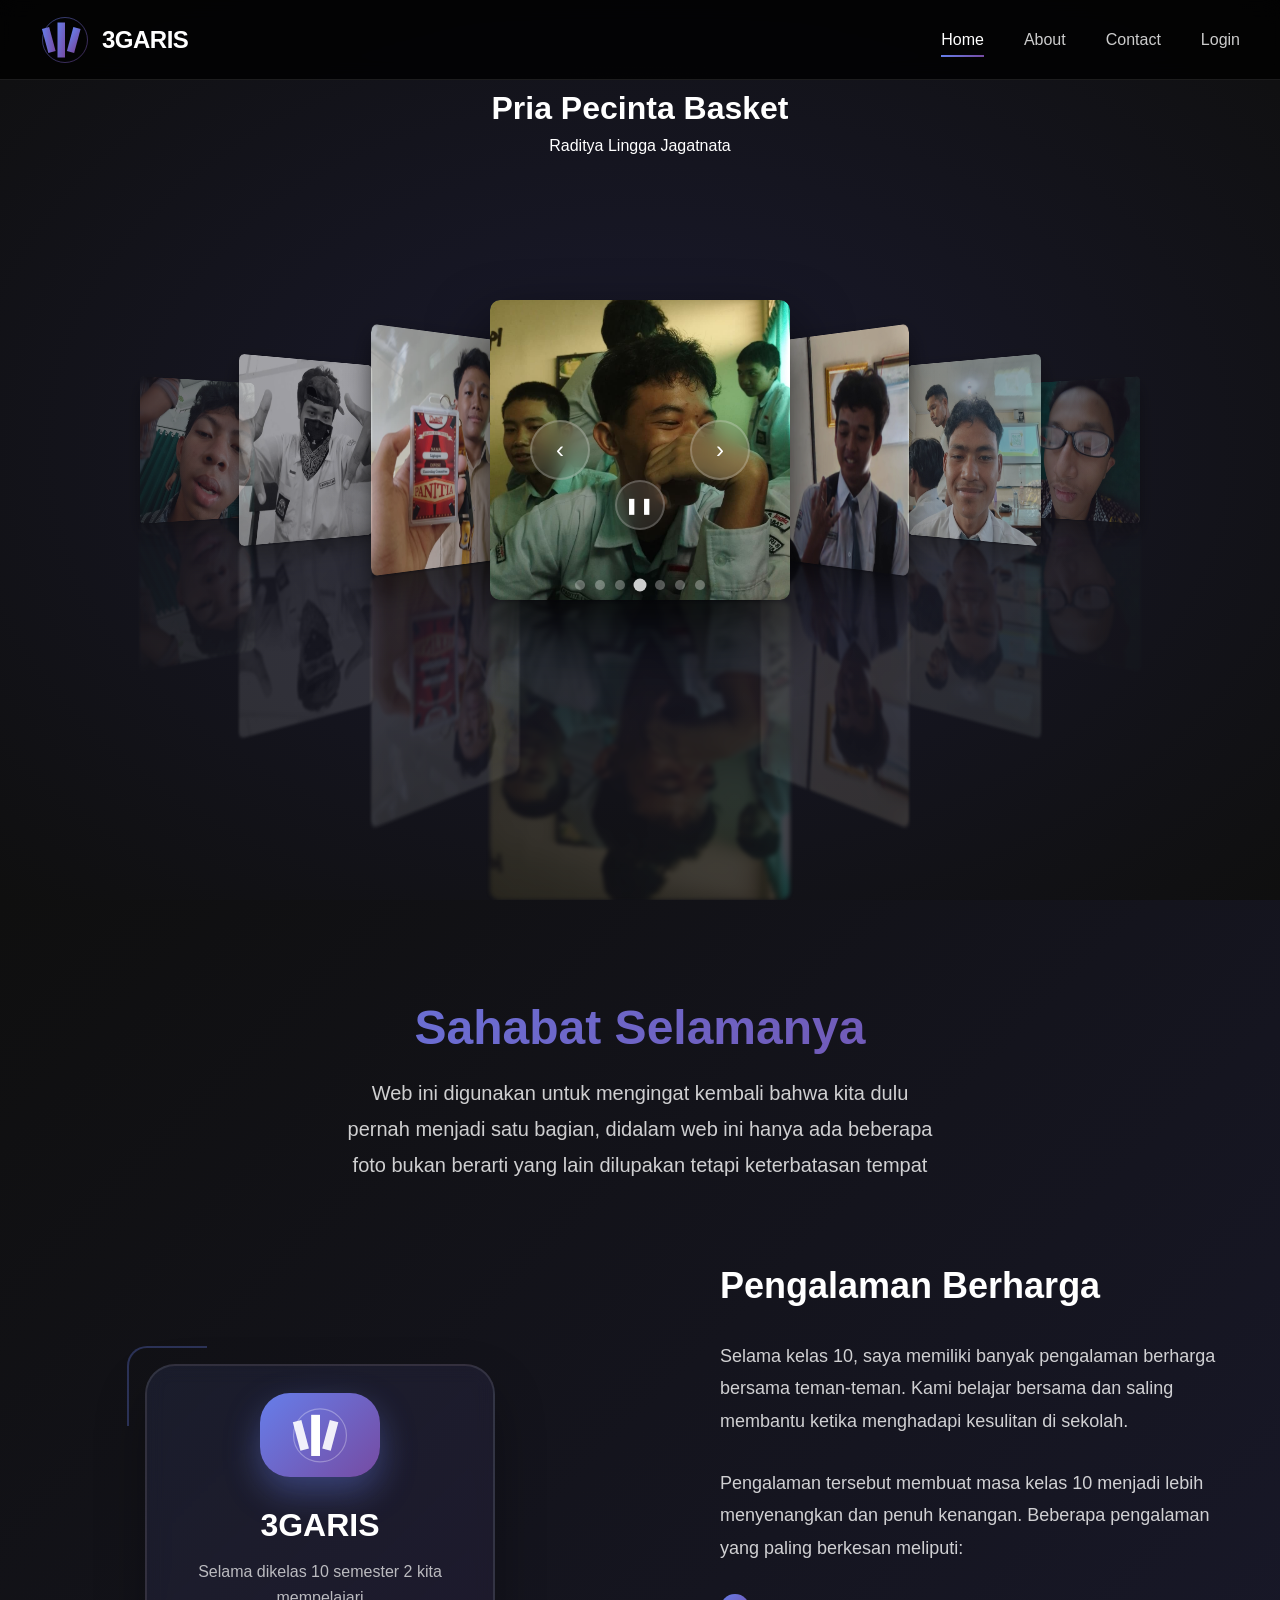
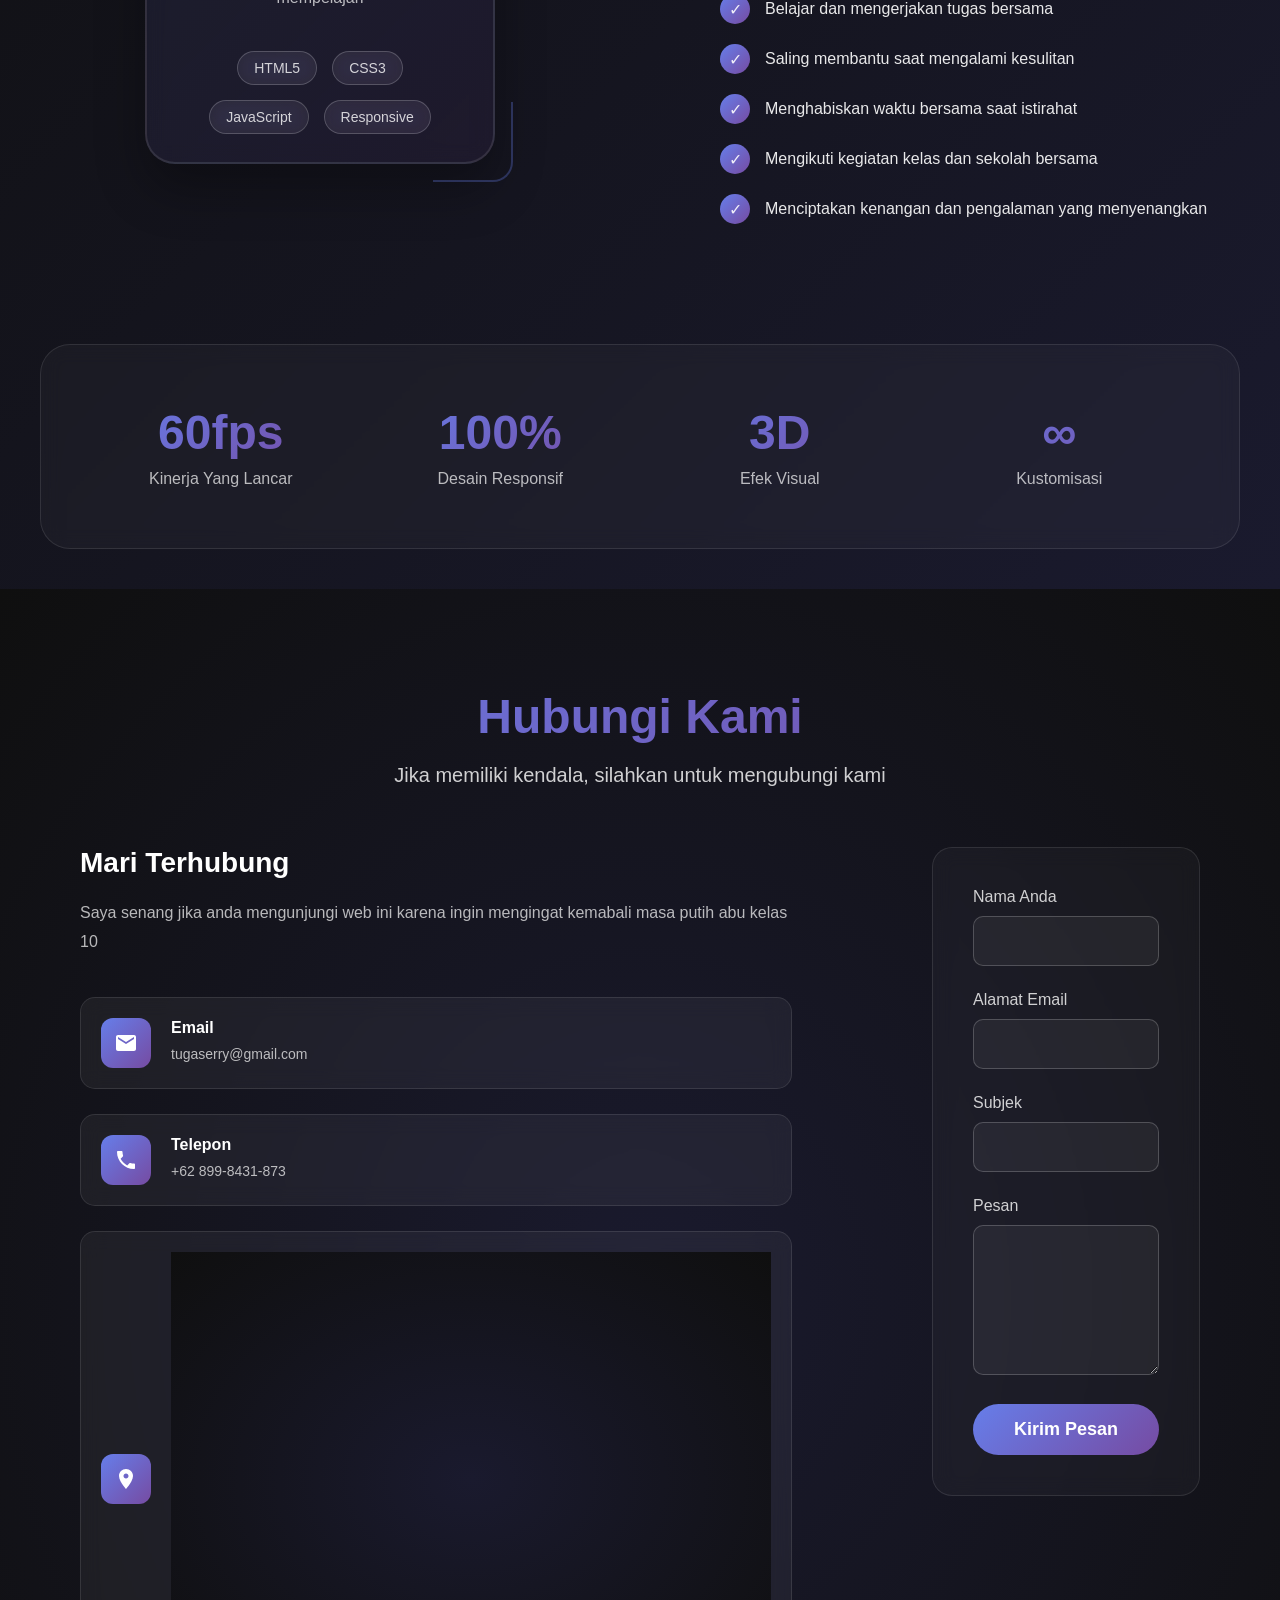
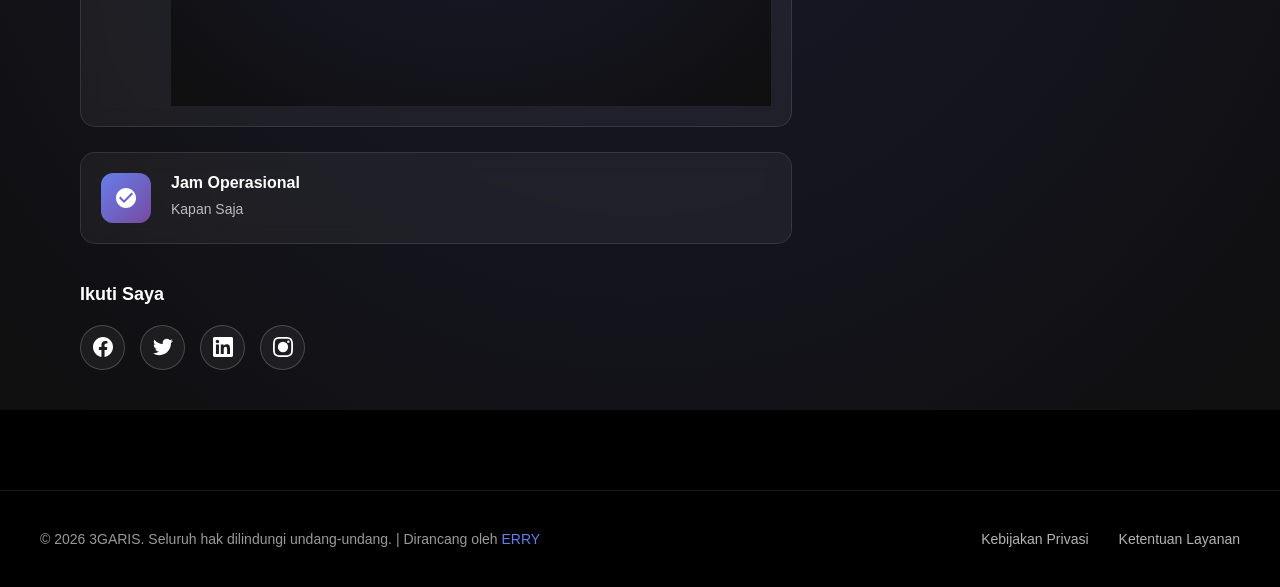
<file: index.html>
<!DOCTYPE html>
<html lang="en">
<head>
    <meta charset="UTF-8">
    <meta name="viewport" content="width=device-width, initial-scale=1.0">
    <title>WEBERRY</title>
    <link href="templatemo-3d-coverflow.css" rel="stylesheet">
<!--
TemplateMo 595 3d coverflow

https://templatemo.com/tm-595-3d-coverflow

-->
     <div class="cover image-loading">
                            
                        </div>
</head>
<body>
    <!-- Header -->
    <header class="header" id="header">
        <a href="#home" class="logo-container">
            <div class="logo">
                <svg viewBox="0 0 100 100" xmlns="http://www.w3.org/2000/svg">
                    <defs>
                        <linearGradient id="grad1" x1="0%" y1="0%" x2="100%" y2="100%">
                            <stop offset="0%" style="stop-color:#667eea;stop-opacity:1" />
                            <stop offset="100%" style="stop-color:#764ba2;stop-opacity:1" />
                        </linearGradient>
                    </defs>
                    <rect x="10" y="25" width="15" height="50" fill="url(#grad1)" transform="rotate(-15 17.5 50)" />
                    <rect x="35" y="15" width="15" height="70" fill="url(#grad1)" />
                    <rect x="60" y="25" width="15" height="50" fill="url(#grad1)" transform="rotate(15 67.5 50)" />
                    <circle cx="50" cy="50" r="45" fill="none" stroke="url(#grad1)" stroke-width="2" opacity="0.5" />
                </svg>
            </div>
            <div class="logo-text">3GARIS</div>
        </a>
        
        <nav class="main-menu" id="mainMenu">
            <a href="#home" class="menu-item active">Home</a>
            <a href="#about" class="menu-item">About</a>
            <a href="#contact" class="menu-item">Contact</a>
            <a href="login/index.html" class="menu-item">Login</a>
        </nav>
        
        <div class="menu-toggle" id="menuToggle">
            <span></span>
            <span></span>
            <span></span>
        </div>
    </header>

    <!-- Home Section -->
    <section id="home" class="section">
        <div class="Kebun Binatang Muja Muju">
            <div class="info">
                <h2 id="current-title">Mountain Landscape</h2>
                <p id="current-description">Majestic peaks covered in snow during golden hour</p>
            </div>

            <div class="coverflow-container" tabindex="0">
                <div class="coverflow" id="coverflow">
                    <div class="coverflow-item" data-index="0">
                        <div class="cover image-loading">
                            <img src="images/tgr.jpg" alt="Tegar Anak Baik" loading="lazy">
                        </div>
                        <div class="reflection"></div>
                    </div>
                    <div class="coverflow-item" data-index="1">
                        <div class="cover image-loading">
                            <img src="images/zain.jpg" alt="Zain Garet" loading="lazy">
                        </div>
                        <div class="reflection"></div>
                    </div>
                    <div class="coverflow-item" data-index="2">
                        <div class="cover image-loading">
                            <img src="images/lion.jpg" alt="Ligiogon" loading="lazy">
                        </div>
                        <div class="reflection"></div>
                    </div>
                    <div class="coverflow-item" data-index="3">
                        <div class="cover image-loading">
                            <img src="images/lingga.jpg" alt="lingga basket" loading="lazy">
                        </div>
                        <div class="reflection"></div>
                    </div>
                    <div class="coverflow-item" data-index="4">
                        <div class="cover image-loading">
                            <img src="images/kk.jpg" alt="duta kita" loading="lazy">
                        </div>
                        <div class="reflection"></div>
                    </div>
                    <div class="coverflow-item" data-index="5">
                        <div class="cover image-loading">
                            <img src="images/gyrl.jpg" alt="manusia ips" loading="lazy">
                        </div>
                        <div class="reflection"></div>
                    </div>
                    <div class="coverflow-item" data-index="6">
                        <div class="cover image-loading">
                            <img src="images/rzr.jpg" alt="sipaling sai" loading="lazy">
                        </div>
                        <div class="reflection"></div>
                    </div>
                </div>

            
                <button class="nav-button prev" onclick="navigate(1)">›</button>
                <button class="nav-button next" onclick="navigate(-1)">‹</button>

                <div class="dots-container" id="dots"></div>

                 <!-- Play/Pause Button -->
                <button class="play-pause-button" id="playPauseBtn" onclick="toggleAutoplay()">
                    <span class="play-icon">▶</span>
                    <span class="pause-icon" style="display: none;">❚❚</span>
                </button>
            </div>
        </div>
    </section>

            
    <!-- About Section -->
    <section id="about" class="section">
        <div class="about-content">
            <div class="about-header">
                <h2>Sahabat Selamanya</h2>
                <p>Web ini digunakan untuk mengingat kembali bahwa kita dulu pernah menjadi satu bagian, didalam web ini hanya ada beberapa foto bukan berarti yang lain dilupakan tetapi keterbatasan tempat</p>
            </div>
            
            <div class="about-main">
                <div class="about-visual">
                    <div class="showcase-display">
                        <div class="showcase-main">
                            <div class="corner-decoration top-left"></div>
                            <div class="corner-decoration bottom-right"></div>
                            
                            <div class="showcase-logo">
                                <svg viewBox="0 0 100 100" xmlns="http://www.w3.org/2000/svg">
                                    <rect x="10" y="25" width="15" height="50" fill="white" transform="rotate(-15 17.5 50)" opacity="0.9" />
                                    <rect x="35" y="15" width="15" height="70" fill="white" />
                                    <rect x="60" y="25" width="15" height="50" fill="white" transform="rotate(15 67.5 50)" opacity="0.9" />
                                    <circle cx="50" cy="50" r="45" fill="none" stroke="white" stroke-width="2" opacity="0.3" />
                                </svg>
                            </div>
                            
                            <h3 class="showcase-title">3GARIS</h3>
                            <p class="showcase-subtitle">Selama dikelas 10 semester 2 kita mempelajari</p>
                            
                            <div class="showcase-badges">
                                <a href="https://developer.mozilla.org/en-US/docs/Web/HTML" target="_blank" rel="noopener noreferrer" class="badge">HTML5</a>
                                <a href="https://developer.mozilla.org/en-US/docs/Web/CSS" target="_blank" rel="noopener noreferrer" class="badge">CSS3</a>
                                <a href="https://developer.mozilla.org/en-US/docs/Web/JavaScript" target="_blank" rel="noopener noreferrer" class="badge">JavaScript</a>
                                <a href="https://developer.mozilla.org/en-US/docs/Learn/CSS/CSS_layout/Responsive_Design" target="_blank" rel="noopener noreferrer" class="badge">Responsive</a>
                            </div>
                        </div>
                    </div>
                </div>
                
                <div class="about-info">
                    <h3>Pengalaman Berharga</h3>
                    <p>Selama kelas 10, saya memiliki banyak pengalaman berharga bersama teman-teman. Kami belajar bersama dan saling membantu ketika menghadapi kesulitan di sekolah.</p>
                    <p>Pengalaman tersebut membuat masa kelas 10 menjadi lebih menyenangkan dan penuh kenangan. Beberapa pengalaman yang paling berkesan meliputi:</p>
                    
                    <ul class="feature-list">
                        <li>Belajar dan mengerjakan tugas bersama</li>
                        <li>Saling membantu saat mengalami kesulitan</li>
                        <li>Menghabiskan waktu bersama saat istirahat</li>
                        <li>Mengikuti kegiatan kelas dan sekolah bersama</li>
                        <li>Menciptakan kenangan dan pengalaman yang menyenangkan</li>
                    </ul>
                </div>
            </div>
            
            <div class="stats-section">
                <div class="stat-item">
                    <div class="stat-number">60fps</div>
                    <div class="stat-label">Kinerja Yang Lancar</div>
                </div>
                <div class="stat-item">
                    <div class="stat-number">100%</div>
                    <div class="stat-label">Desain Responsif</div>
                </div>
                <div class="stat-item">
                    <div class="stat-number">3D</div>
                    <div class="stat-label">Efek Visual</div>
                </div>
                <div class="stat-item">
                    <div class="stat-number">∞</div>
                    <div class="stat-label">Kustomisasi</div>
                </div>
            </div>
        </div>
    </section>

    <!-- Contact Section -->
    <section id="contact" class="section">
        <div class="contact-content">
            <div class="contact-header">
                <h2>Hubungi Kami</h2>
                <p>Jika memiliki kendala, silahkan untuk mengubungi kami</p>
            </div>
            
            <div class="contact-container">
                <div class="contact-info-section">
                    <h3>Mari Terhubung</h3>
                    <p>Saya senang jika anda mengunjungi web ini karena ingin mengingat kemabali masa putih abu kelas 10</p>
                    
                    <div class="contact-details">
                        <div class="contact-item">
                            <div class="contact-icon">
                                <svg viewBox="0 0 24 24">
                                    <path d="M20 4H4c-1.1 0-1.99.9-1.99 2L2 18c0 1.1.9 2 2 2h16c1.1 0 2-.9 2-2V6c0-1.1-.9-2-2-2zm0 4l-8 5-8-5V6l8 5 8-5v2z"/>
                                </svg>
                            </div>
                            <div class="contact-text">
                                <h4>Email</h4>
                                <p>tugaserry@gmail.com</p>
                            </div>
                        </div>
                        
                        <div class="contact-item">
                            <div class="contact-icon">
                                <svg viewBox="0 0 24 24">
                                    <path d="M6.62 10.79c1.44 2.83 3.76 5.14 6.59 6.59l2.2-2.2c.27-.27.67-.36 1.02-.24 1.12.37 2.33.57 3.57.57.55 0 1 .45 1 1V20c0 .55-.45 1-1 1-9.39 0-17-7.61-17-17 0-.55.45-1 1-1h3.5c.55 0 1 .45 1 1 0 1.25.2 2.45.57 3.57.11.35.03.74-.25 1.02l-2.2 2.2z"/>
                                </svg>
                            </div>
                            <div class="contact-text">
                                <h4>Telepon</h4>
                                <p>+62 899-8431-873</p>
                            </div>
                        </div>
                        
                        <div class="contact-item">
                            <div class="contact-icon">
                                <svg viewBox="0 0 24 24">
                                    <path d="M12 2C8.13 2 5 5.13 5 9c0 5.25 7 13 7 13s7-7.75 7-13c0-3.87-3.13-7-7-7zm0 9.5c-1.38 0-2.5-1.12-2.5-2.5s1.12-2.5 2.5-2.5 2.5 1.12 2.5 2.5-1.12 2.5-2.5 2.5z"/>
                                </svg>
                            </div>
                            <section class="contact" id="contact">
    <div class="container">

        <iframe
            src="https://www.google.com/maps/embed?pb=!1m18!1m12!1m3!1d3952.899581696843!2d110.3928100740499!3d-7.800455306955081!2m3!1f0!2f0!3f0!3m2!1i1024!2i768!4f13.1!3m3!1m2!1s0x2e7a57669d43fe55%3A0x75fae1bb400d4da5!2sSMA%20Negeri%208%20Yogyakarta!5e0!3m2!1sen!2sid!4v1778126595811!5m2!1sen!2sid" width="600" height="450" style="border:0;" allowfullscreen="" loading="lazy" referrerpolicy="no-referrer-when-downgrade"></iframe>

    </div>
                            </section>
                        </div>
                        
                        <div class="contact-item">
                            <div class="contact-icon">
                                <svg viewBox="0 0 24 24">
                                    <path d="M12 2C6.48 2 2 6.48 2 12s4.48 10 10 10 10-4.48 10-10S17.52 2 12 2zm-2 15l-5-5 1.41-1.41L10 14.17l7.59-7.59L19 8l-9 9z"/>
                                </svg>
                            </div>
                            <div class="contact-text">
                                <h4>Jam Operasional</h4>
                                <p>Kapan Saja</p>
                            </div>
                        </div>
                    </div>
                    
                    <div class="social-links">
                        <h4>Ikuti Saya</h4>
                        <div class="social-buttons">
                            <a href="#" class="social-btn" title="Facebook">
                                <svg viewBox="0 0 24 24">
                                    <path d="M24 12.073c0-6.627-5.373-12-12-12s-12 5.373-12 12c0 5.99 4.388 10.954 10.125 11.854v-8.385H7.078v-3.47h3.047V9.43c0-3.007 1.792-4.669 4.533-4.669 1.312 0 2.686.235 2.686.235v2.953H15.83c-1.491 0-1.956.925-1.956 1.874v2.25h3.328l-.532 3.47h-2.796v8.385C19.612 23.027 24 18.062 24 12.073z"/>
                                </svg>
                            </a>
                            <a href="#" class="social-btn" title="Twitter">
                                <svg viewBox="0 0 24 24">
                                    <path d="M23.953 4.57a10 10 0 01-2.825.775 4.958 4.958 0 002.163-2.723c-.951.555-2.005.959-3.127 1.184a4.92 4.92 0 00-8.384 4.482C7.69 8.095 4.067 6.13 1.64 3.162a4.822 4.822 0 00-.666 2.475c0 1.71.87 3.213 2.188 4.096a4.904 4.904 0 01-2.228-.616v.06a4.923 4.923 0 003.946 4.827 4.996 4.996 0 01-2.212.085 4.936 4.936 0 004.604 3.417 9.867 9.867 0 01-6.102 2.105c-.39 0-.779-.023-1.17-.067a13.995 13.995 0 007.557 2.209c9.053 0 13.998-7.496 13.998-13.985 0-.21 0-.42-.015-.63A9.935 9.935 0 0024 4.59z"/>
                                </svg>
                            </a>
                            <a href="#" class="social-btn" title="LinkedIn">
                                <svg viewBox="0 0 24 24">
                                    <path d="M20.447 20.452h-3.554v-5.569c0-1.328-.027-3.037-1.852-3.037-1.853 0-2.136 1.445-2.136 2.939v5.667H9.351V9h3.414v1.561h.046c.477-.9 1.637-1.85 3.37-1.85 3.601 0 4.267 2.37 4.267 5.455v6.286zM5.337 7.433c-1.144 0-2.063-.926-2.063-2.065 0-1.138.92-2.063 2.063-2.063 1.14 0 2.064.925 2.064 2.063 0 1.139-.925 2.065-2.064 2.065zm1.782 13.019H3.555V9h3.564v11.452zM22.225 0H1.771C.792 0 0 .774 0 1.729v20.542C0 23.227.792 24 1.771 24h20.451C23.2 24 24 23.227 24 22.271V1.729C24 .774 23.2 0 22.222 0h.003z"/>
                                </svg>
                            </a>
                            <a href="#" class="social-btn" title="Instagram">
                                <svg viewBox="0 0 24 24">
                                    <path d="M12 2.163c3.204 0 3.584.012 4.85.07 3.252.148 4.771 1.691 4.919 4.919.058 1.265.069 1.645.069 4.849 0 3.205-.012 3.584-.069 4.849-.149 3.225-1.664 4.771-4.919 4.919-1.266.058-1.644.07-4.85.07-3.204 0-3.584-.012-4.849-.07-3.26-.149-4.771-1.699-4.919-4.92-.058-1.265-.07-1.644-.07-4.849 0-3.204.013-3.583.07-4.849.149-3.227 1.664-4.771 4.919-4.919 1.266-.057 1.645-.069 4.849-.069zm0-2.163c-3.259 0-3.667.014-4.947.072-4.358.2-6.78 2.618-6.98 6.98-.059 1.281-.073 1.689-.073 4.948 0 3.259.014 3.668.072 4.948.2 4.358 2.618 6.78 6.98 6.98 1.281.058 1.689.072 4.948.072 3.259 0 3.668-.014 4.948-.072 4.354-.2 6.782-2.618 6.979-6.98.059-1.28.073-1.689.073-4.948 0-3.259-.014-3.667-.072-4.947-.196-4.354-2.617-6.78-6.979-6.98-1.281-.059-1.69-.073-4.949-.073zM5.838 12a6.162 6.162 0 1112.324 0 6.162 6.162 0 01-12.324 0zM12 16a4 4 0 110-8 4 4 0 010 8zm4.965-10.405a1.44 1.44 0 112.881.001 1.44 1.44 0 01-2.881-.001z"/>
                                </svg>
                            </a>
                        </div>
                    </div>
                </div>
                
                <div class="contact-form-section">
                    <form class="contact-form" onsubmit="handleSubmit(event)">
                        <div class="form-group">
                            <label for="name">Nama Anda</label>
                            <input type="text" id="name" name="name" required>
                        </div>
                        <div class="form-group">
                            <label for="email">Alamat Email</label>
                            <input type="email" id="email" name="email" required>
                        </div>
                        <div class="form-group">
                            <label for="subject">Subjek</label>
                            <input type="text" id="subject" name="subject" required>
                        </div>
                        <div class="form-group">
                            <label for="message">Pesan</label>
                            <textarea id="message" name="message" required></textarea>
                        </div>
                        <button type="submit" class="submit-btn">Kirim Pesan</button>
                    </form>
                </div>
            </div>
        </div>
    </section>

    <!-- Footer -->
    <footer class="footer">
        <div class="footer-content">
            <div class="footer-copyright">
                © 2026 3GARIS. Seluruh hak dilindungi undang-undang. | Dirancang oleh <a href="https://templatemo.com" target="_blank" rel="noopener noreferrer">ERRY</a>
            </div>
            <div class="footer-links">
                <a href="#privacy" onclick="event.preventDefault(); alert('Privacy Policy page would go here');">Kebijakan Privasi</a>
                <a href="#terms" onclick="event.preventDefault(); alert('Terms of Service page would go here');">Ketentuan Layanan</a>
            </div>
        </div>
    </footer>

    <!-- Scroll to top button -->
    <div class="scroll-to-top" id="scrollToTop">
        <span>↑</span>
    </div>

<script src="templatemo-3d-coverflow-scripts.js"></script>

</body>
</html>
</file>
<file: templatemo-3d-coverflow.css>
/*

TemplateMo 595 3d coverflow

https://templatemo.com/tm-595-3d-coverflow

*/

@charset "utf-8";
/* CSS Document */

* {
    margin: 0;
    padding: 0;
    box-sizing: border-box;
}

html,
body {
    width: 100%;
    max-width: 100%;
    overflow-x: hidden;
}

        html {
            scroll-behavior: smooth;
        }

        body {
            font-family: -apple-system, BlinkMacSystemFont, 'Segoe UI', Roboto, Helvetica, Arial, sans-serif;
            overflow-x: hidden;
            position: relative;
            background: #000;
        }

        /* Sections */
        .section {
            min-height: 100vh;
            position: relative;
            display: flex;
            align-items: center;
            justify-content: center;
        }

        #home {
            background: radial-gradient(ellipse at center, #1a1a2e 0%, #0f0f0f 100%);
        }

        #about {
            background: linear-gradient(135deg, #0f0f0f 0%, #1a1a2e 100%);
        }

        #contact {
            background: radial-gradient(ellipse at center, #1a1a2e 0%, #0f0f0f 100%);
        }

        /* Header Styles */
        .header {
            position: fixed;
            top: 0;
            left: 0;
            right: 0;
            height: 80px;
            background: rgba(0, 0, 0, 0.8);
            backdrop-filter: blur(10px);
            border-bottom: 1px solid rgba(255, 255, 255, 0.1);
            z-index: 1000;
            display: flex;
            align-items: center;
            justify-content: space-between;
            padding: 0 40px;
            transition: all 0.3s ease;
        }

        .header.scrolled {
            background: rgba(0, 0, 0, 0.95);
            height: 70px;
        }

        .logo-container {
            display: flex;
            align-items: center;
            gap: 12px;
            text-decoration: none;
            cursor: pointer;
            transition: transform 0.3s ease;
        }

        .logo-container:hover {
            transform: translateY(-2px);
        }

        .logo {
            width: 50px;
            height: 50px;
            display: flex;
            align-items: center;
            justify-content: center;
        }

        .logo svg {
            width: 100%;
            height: 100%;
        }

        .logo-text {
            color: white;
            font-size: 24px;
            font-weight: 600;
            letter-spacing: -0.5px;
        }

        .main-menu {
            display: flex;
            align-items: center;
            gap: 40px;
        }

        .menu-item {
            color: rgba(255, 255, 255, 0.8);
            text-decoration: none;
            font-size: 16px;
            font-weight: 500;
            transition: all 0.3s ease;
            position: relative;
            padding: 8px 0;
        }

        .menu-item:hover {
            color: white;
            transform: translateY(-2px);
        }

        .menu-item::after {
            content: '';
            position: absolute;
            bottom: 0;
            left: 0;
            width: 0;
            height: 2px;
            background: linear-gradient(90deg, #667eea, #764ba2);
            transition: width 0.3s ease;
        }

        .menu-item:hover::after {
            width: 100%;
        }

        .menu-item.active {
            color: white;
        }

        .menu-item.active::after {
            width: 100%;
        }

        .menu-item.external::before {
            content: '↗';
            margin-right: 5px;
            font-size: 12px;
            opacity: 0.7;
        }

        /* Mobile menu toggle */
        .menu-toggle {
            display: none;
            flex-direction: column;
            cursor: pointer;
            padding: 4px;
        }

        .menu-toggle span {
            width: 25px;
            height: 3px;
            background: white;
            margin: 3px 0;
            transition: 0.3s;
            border-radius: 2px;
        }

        /* Home Section with Coverflow */
        .coverflow-wrapper {
            width: 100%;

            height: 100vh;
            display: flex;
            align-items: center;
            justify-content: center;
            padding-top: 80px;
        }

        .coverflow-container {
            width: 100%;
            height: 100%;
            display: flex;
            align-items: center;
            justify-content: center;
            perspective: 1200px;
            position: relative;
        }

        .coverflow {
            display: flex;
            align-items: center;
            justify-content: center;
            transform-style: preserve-3d;
            position: relative;
            width: 100%;
            height: 400px;
        }

        .coverflow-item {
            position: absolute;
            width: 300px;
            height: 300px;
            transition: all 0.6s cubic-bezier(0.68, -0.55, 0.265, 1.55);
            cursor: pointer;
            user-select: none;
        }

        .coverflow-item .cover {
            width: 100%;
            height: 100%;
            border-radius: 10px;
            box-shadow: 0 20px 40px rgba(0, 0, 0, 0.8);
            position: relative;
            overflow: hidden;
            transform-style: preserve-3d;
            background: #333;
        }

        .coverflow-item .cover img {
            width: 100%;
            height: 100%;
            object-fit: cover;
            border-radius: 10px;
        }

        /* Reflection */
        .coverflow-item .reflection {
            position: absolute;
            top: 100%;
            left: 0;
            width: 100%;
            height: 100%;
            border-radius: 10px;
            transform: scaleY(-1);
            opacity: 0.2;
            filter: blur(2px);
            background: linear-gradient(to bottom, 
                rgba(0, 0, 0, 0) 0%, 
                rgba(0, 0, 0, 0.8) 50%, 
                rgba(0, 0, 0, 1) 100%);
            overflow: hidden;
        }

        /* Active item (center) */
        .coverflow-item.active {
            z-index: 100;
            transform: translateX(0) translateZ(0) rotateY(0deg);
        }

        .coverflow-item.active .cover {
            box-shadow: 0 30px 60px rgba(0, 0, 0, 0.9);
        }

        /* Navigation */
        .nav-button {
            position: absolute;
            top: 50%;
            transform: translateY(-50%);
            background: rgba(255, 255, 255, 0.1);
            border: 2px solid rgba(255, 255, 255, 0.2);
            color: white;
            width: 60px;
            height: 60px;
            border-radius: 50%;
            cursor: pointer;
            font-size: 24px;
            display: flex;
            align-items: center;
            justify-content: center;
            transition: all 0.3s ease;
            backdrop-filter: blur(10px);
            z-index: 200;
        }

        .nav-button:hover {
            background: rgba(255, 255, 255, 0.2);
            transform: translateY(-50%) scale(1.1);
        }

        .nav-button.prev {
            left: 50px;
        }

        .nav-button.next {
            right: 50px;
        }

        /* Dots indicator */
        .dots-container {
            position: absolute;
            bottom: 60px;
            left: 50%;
            transform: translateX(-50%);
            display: flex;
            gap: 10px;
            z-index: 200;
        }

        .dot {
            width: 10px;
            height: 10px;
            border-radius: 50%;
            background: rgba(255, 255, 255, 0.3);
            cursor: pointer;
            transition: all 0.3s ease;
        }

        .dot.active {
            background: rgba(255, 255, 255, 0.8);
            transform: scale(1.3);
        }

        /* Info display */
        .info {
    position: absolute;
    top: 90px;
    left: 50%;
    transform: translateX(-50%);
    color: white;
    text-align: center;
    z-index: 500;
    width: 100%;
    padding: 0 20px;
		}

        .info h2 {
            font-size: 32px;
            margin-bottom: 10px;
            opacity: 0;
            animation: fadeIn 0.6s forwards;
        }

        .info p {
            font-size: 16px;
            opacity: 0.7;
        }

        @keyframes fadeIn {
            to {
                opacity: 1;
            }
        }

        /* Play/Pause Button */
        .play-pause-button {
            position: absolute;
            bottom: 120px;
            left: 50%;
            transform: translateX(-50%);
            background: rgba(255, 255, 255, 0.1);
            border: 2px solid rgba(255, 255, 255, 0.2);
            color: white;
            width: 50px;
            height: 50px;
            border-radius: 50%;
            cursor: pointer;
            font-size: 20px;
            display: flex;
            align-items: center;
            justify-content: center;
            transition: all 0.3s ease;
            backdrop-filter: blur(10px);
            z-index: 200;
        }

        .play-pause-button:hover {
            background: rgba(255, 255, 255, 0.2);
            transform: translateX(-50%) scale(1.1);
        }

        .play-pause-button .pause-icon {
            font-size: 16px;
            letter-spacing: 2px;
        }

        /* About Section */
        .about-content {
            max-width: 1400px;
            margin: 0 auto;
            padding: 40px;
            color: white;
        }

        .about-header {
            text-align: center;
            margin-bottom: 80px;
        }

        .about-header h2 {
            font-size: 48px;
			margin-top: 60px;
            margin-bottom: 20px;
            background: linear-gradient(135deg, #667eea 0%, #764ba2 100%);
            -webkit-background-clip: text;
            -webkit-text-fill-color: transparent;
            background-clip: text;
        }

        .about-header p {
            font-size: 20px;
            color: rgba(255, 255, 255, 0.8);
            max-width: 600px;
            margin: 0 auto;
            line-height: 1.8;
        }

        .about-main {
            display: grid;
            grid-template-columns: 1fr 1fr;
            gap: 80px;
            align-items: center;
            margin-bottom: 80px;
        }

        .about-visual {
            position: relative;
            height: 600px;
            display: flex;
            align-items: center;
            justify-content: center;
        }

        .showcase-display {
            position: relative;
            width: 100%;
            max-width: 500px;
            height: 500px;
            display: flex;
            align-items: center;
            justify-content: center;
        }

        .showcase-main {
            position: relative;
            width: 350px;
            height: 400px;
            background: linear-gradient(135deg, rgba(102, 126, 234, 0.1) 0%, rgba(118, 75, 162, 0.1) 100%);
            border-radius: 30px;
            border: 2px solid rgba(255, 255, 255, 0.1);
            padding: 40px;
            display: flex;
            flex-direction: column;
            align-items: center;
            justify-content: center;
            backdrop-filter: blur(10px);
            box-shadow: 0 25px 50px rgba(0, 0, 0, 0.3);
        }

        .showcase-logo {
            width: 120px;
            height: 120px;
            background: linear-gradient(135deg, #667eea 0%, #764ba2 100%);
            border-radius: 30px;
            display: flex;
            align-items: center;
            justify-content: center;
            margin-bottom: 30px;
            box-shadow: 0 15px 35px rgba(102, 126, 234, 0.4);
        }

        .showcase-logo svg {
            width: 70%;
            height: 70%;
        }

        .showcase-title {
            font-size: 32px;
            font-weight: 700;
            color: white;
            margin-bottom: 15px;
            text-align: center;
        }

        .showcase-subtitle {
            font-size: 16px;
            color: rgba(255, 255, 255, 0.7);
            text-align: center;
            margin-bottom: 40px;
            line-height: 1.6;
        }

        .showcase-badges {
            display: flex;
            gap: 15px;
            flex-wrap: wrap;
            justify-content: center;
        }

        .badge {
            background: rgba(255, 255, 255, 0.05);
            border: 1px solid rgba(255, 255, 255, 0.2);
            border-radius: 20px;
            padding: 8px 16px;
            font-size: 14px;
            color: rgba(255, 255, 255, 0.8);
            backdrop-filter: blur(10px);
            transition: all 0.3s ease;
            cursor: pointer;
            text-decoration: none;
            display: inline-block;
        }

        .badge:hover {
            background: linear-gradient(135deg, #667eea 0%, #764ba2 100%);
            border-color: transparent;
            color: white;
            transform: translateY(-2px);
            box-shadow: 0 5px 15px rgba(102, 126, 234, 0.3);
        }

        .badge:active {
            transform: translateY(0);
            box-shadow: 0 2px 8px rgba(102, 126, 234, 0.3);
        }

        /* Decorative corner elements */
        .corner-decoration {
            position: absolute;
            width: 80px;
            height: 80px;
            border: 2px solid rgba(102, 126, 234, 0.3);
        }

        .corner-decoration.top-left {
            top: -20px;
            left: -20px;
            border-right: none;
            border-bottom: none;
            border-radius: 20px 0 0 0;
        }

        .corner-decoration.bottom-right {
            bottom: -20px;
            right: -20px;
            border-left: none;
            border-top: none;
            border-radius: 0 0 20px 0;
        }

        .about-info {
            padding-left: 40px;
        }

        .about-info h3 {
            font-size: 36px;
            margin-bottom: 30px;
            line-height: 1.3;
        }

        .about-info p {
            font-size: 18px;
            color: rgba(255, 255, 255, 0.8);
            line-height: 1.8;
            margin-bottom: 30px;
        }

        .feature-list {
            list-style: none;
            margin-bottom: 40px;
        }

        .feature-list li {
            display: flex;
            align-items: center;
            gap: 15px;
            margin-bottom: 20px;
            font-size: 16px;
            color: rgba(255, 255, 255, 0.9);
        }

        .feature-list li::before {
            content: '✓';
            display: flex;
            align-items: center;
            justify-content: center;
            width: 30px;
            height: 30px;
            background: linear-gradient(135deg, #667eea 0%, #764ba2 100%);
            border-radius: 50%;
            flex-shrink: 0;
        }

        .cta-button {
            display: inline-flex;
            align-items: center;
            gap: 10px;
            background: linear-gradient(135deg, #667eea 0%, #764ba2 100%);
            color: white;
            text-decoration: none;
            padding: 15px 30px;
            border-radius: 30px;
            font-weight: 600;
            transition: all 0.3s ease;
        }

        .cta-button:hover {
            transform: translateY(-2px);
            box-shadow: 0 10px 30px rgba(102, 126, 234, 0.5);
        }

        .cta-button svg {
            width: 20px;
            height: 20px;
            transition: transform 0.3s ease;
        }

        .cta-button:hover svg {
            transform: translateX(5px);
        }

        .stats-section {
            display: grid;
            grid-template-columns: repeat(4, 1fr);
            gap: 40px;
            padding: 60px;
            background: rgba(255, 255, 255, 0.03);
            backdrop-filter: blur(10px);
            border-radius: 30px;
            border: 1px solid rgba(255, 255, 255, 0.1);
        }

        .stat-item {
            text-align: center;
        }

        .stat-number {
            font-size: 48px;
            font-weight: 700;
            background: linear-gradient(135deg, #667eea 0%, #764ba2 100%);
            -webkit-background-clip: text;
            -webkit-text-fill-color: transparent;
            background-clip: text;
            margin-bottom: 10px;
        }

        .stat-label {
            font-size: 16px;
            color: rgba(255, 255, 255, 0.7);
        }

        /* Contact Section */
        .contact-content {
            max-width: 1200px;
            margin: 0 auto;
            padding: 40px;
            color: white;
        }

        .contact-header {
            text-align: center;
			margin-top: 60px;
            margin-bottom: 60px;
        }

        .contact-header h2 {
            font-size: 48px;
            margin-bottom: 20px;
            background: linear-gradient(135deg, #667eea 0%, #764ba2 100%);
            -webkit-background-clip: text;
            -webkit-text-fill-color: transparent;
            background-clip: text;
        }

        .contact-header p {
            font-size: 20px;
            color: rgba(255, 255, 255, 0.8);
            max-width: 600px;
            margin: 0 auto;
        }

        .contact-container {
            display: grid;
            grid-template-columns: 1fr 1fr;
            gap: 60px;
            align-items: start;
        }

        .contact-info-section {
            padding-right: 40px;
        }

        .contact-info-section h3 {
            font-size: 28px;
            margin-bottom: 20px;
            color: white;
        }

        .contact-info-section p {
            font-size: 16px;
            color: rgba(255, 255, 255, 0.7);
            line-height: 1.8;
            margin-bottom: 40px;
        }

        .contact-details {
            display: flex;
            flex-direction: column;
            gap: 25px;
        }

        .contact-item {
            display: flex;
            align-items: center;
            gap: 20px;
            padding: 20px;
            background: rgba(255, 255, 255, 0.05);
            backdrop-filter: blur(10px);
            border: 1px solid rgba(255, 255, 255, 0.1);
            border-radius: 15px;
            transition: all 0.3s ease;
        }

        .contact-item:hover {
            background: rgba(255, 255, 255, 0.08);
            transform: translateX(5px);
            box-shadow: 0 10px 30px rgba(102, 126, 234, 0.2);
        }

        .contact-icon {
            width: 50px;
            height: 50px;
            background: linear-gradient(135deg, #667eea 0%, #764ba2 100%);
            border-radius: 12px;
            display: flex;
            align-items: center;
            justify-content: center;
            flex-shrink: 0;
        }

        .contact-icon svg {
            width: 24px;
            height: 24px;
            fill: white;
        }

        .contact-text {
            flex: 1;
        }

        .contact-text h4 {
            font-size: 16px;
            color: white;
            margin-bottom: 5px;
        }

        .contact-text p {
            font-size: 14px;
            color: rgba(255, 255, 255, 0.7);
            margin: 0;
        }

        .social-links {
            margin-top: 40px;
        }

        .social-links h4 {
            font-size: 18px;
            margin-bottom: 20px;
            color: white;
        }

        .social-buttons {
            display: flex;
            gap: 15px;
        }

        .social-btn {
            width: 45px;
            height: 45px;
            background: rgba(255, 255, 255, 0.05);
            border: 1px solid rgba(255, 255, 255, 0.2);
            border-radius: 50%;
            display: flex;
            align-items: center;
            justify-content: center;
            transition: all 0.3s ease;
            cursor: pointer;
        }

        .social-btn:hover {
            background: linear-gradient(135deg, #667eea 0%, #764ba2 100%);
            border-color: transparent;
            transform: translateY(-3px);
            box-shadow: 0 10px 20px rgba(102, 126, 234, 0.4);
        }

        .social-btn svg {
            width: 20px;
            height: 20px;
            fill: white;
        }

        .contact-form-section {
            padding-left: 40px;
        }

        .contact-form {
            background: rgba(255, 255, 255, 0.03);
            backdrop-filter: blur(10px);
            border: 1px solid rgba(255, 255, 255, 0.1);
            border-radius: 20px;
            padding: 40px;
        }

        .form-group {
            margin-bottom: 25px;
        }

        .form-group label {
            display: block;
            margin-bottom: 10px;
            color: rgba(255, 255, 255, 0.8);
            font-weight: 500;
        }

        .form-group input,
        .form-group textarea {
            width: 100%;
            padding: 15px;
            background: rgba(255, 255, 255, 0.05);
            border: 1px solid rgba(255, 255, 255, 0.2);
            border-radius: 10px;
            color: white;
            font-size: 16px;
            font-family: inherit;
            transition: all 0.3s ease;
        }

        .form-group input:focus,
        .form-group textarea:focus {
            outline: none;
            border-color: #667eea;
            background: rgba(255, 255, 255, 0.08);
        }

        .form-group textarea {
            resize: vertical;
            min-height: 150px;
            line-height: 1.5;
        }

        .submit-btn {
            background: linear-gradient(135deg, #667eea 0%, #764ba2 100%);
            color: white;
            border: none;
            padding: 15px 40px;
            font-size: 18px;
            font-weight: 600;
            border-radius: 30px;
            cursor: pointer;
            transition: all 0.3s ease;
            width: 100%;
        }

        .submit-btn:hover {
            transform: translateY(-2px);
            box-shadow: 0 10px 30px rgba(102, 126, 234, 0.5);
        }

        /* Smooth image loading */
        .image-loading {
            background: linear-gradient(45deg, #333, #555);
            position: relative;
        }

        .image-loading::after {
            content: '📷';
            position: absolute;
            top: 50%;
            left: 50%;
            transform: translate(-50%, -50%);
            font-size: 48px;
            opacity: 0.5;
        }

        /* Footer Styles */
        .footer {
            background: rgba(0, 0, 0, 0.95);
            border-top: 1px solid rgba(255, 255, 255, 0.1);
            padding: 40px 20px;
            margin-top: 80px;
        }

        .footer-content {
            max-width: 1200px;
            margin: 0 auto;
            display: flex;
            justify-content: space-between;
            align-items: center;
            flex-wrap: wrap;
            gap: 30px;
        }

        .footer-copyright {
            color: rgba(255, 255, 255, 0.6);
            font-size: 14px;
        }

        .footer-copyright a {
            color: #667eea;
            text-decoration: none;
            transition: color 0.3s ease;
        }

        .footer-copyright a:hover {
            color: #764ba2;
        }

        .footer-links {
            display: flex;
            gap: 30px;
            align-items: center;
        }

        .footer-links a {
            color: rgba(255, 255, 255, 0.7);
            text-decoration: none;
            font-size: 14px;
            transition: color 0.3s ease;
        }

        .footer-links a:hover {
            color: white;
        }

        /* Scroll to top button */
        .scroll-to-top {
            position: fixed;
            bottom: 30px;
            right: 30px;
            width: 50px;
            height: 50px;
            background: linear-gradient(135deg, #667eea 0%, #764ba2 100%);
            border-radius: 50%;
            display: flex;
            align-items: center;
            justify-content: center;
            color: white;
            font-size: 20px;
            cursor: pointer;
            opacity: 0;
            transform: translateY(100px);
            transition: all 0.3s ease;
            z-index: 999;
        }

        .scroll-to-top.visible {
            opacity: 1;
            transform: translateY(0);
        }

        .scroll-to-top:hover {
            transform: translateY(-5px);
            box-shadow: 0 10px 30px rgba(102, 126, 234, 0.5);
        }

        /* Mobile Responsive */
        @media (max-width: 1024px) {
            .about-main {
                grid-template-columns: 1fr;
                gap: 60px;
            }

            .about-visual {
                height: 400px;
            }

            .about-info {
                padding-left: 0;
                text-align: center;
            }

            .feature-list {
                text-align: left;
                max-width: 500px;
                margin: 0 auto 40px;
            }

            .stats-section {
                grid-template-columns: repeat(2, 1fr);
                gap: 30px;
                padding: 40px;
            }

            /* Contact section responsive */
            .contact-container {
                grid-template-columns: 1fr;
                gap: 50px;
            }

            .contact-info-section {
                padding-right: 0;
            }

            .contact-form-section {
                padding-left: 0;
            }
        }

        @media (max-width: 768px) {
            .header {
                padding: 0 20px;
            }

            .main-menu {
                display: none;
                position: absolute;
                top: 100%;
                left: 0;
                right: 0;
                background: rgba(0, 0, 0, 0.95);
                backdrop-filter: blur(10px);
                flex-direction: column;
                padding: 20px;
                gap: 20px;
                border-bottom: 1px solid rgba(255, 255, 255, 0.1);
            }

            .main-menu.active {
                display: flex;
            }

            .menu-toggle {
                display: flex;
            }

            .menu-toggle.active span:nth-child(1) {
                transform: rotate(-45deg) translate(-5px, 6px);
            }

            .menu-toggle.active span:nth-child(2) {
                opacity: 0;
            }

            .menu-toggle.active span:nth-child(3) {
                transform: rotate(45deg) translate(-5px, -6px);
            }

            .coverflow-item {
                width: 200px;
                height: 200px;
            }

            .nav-button {
                width: 40px;
                height: 40px;
                font-size: 18px;
            }

            .nav-button.prev {
                left: 20px;
            }

            .nav-button.next {
                right: 20px;
            }

            .info h2 {
                font-size: 24px;
            }

            .info p {
                font-size: 14px;
            }

            .logo-text {
                font-size: 20px;
            }

            .about-header h2 {
                font-size: 36px;
            }

            .about-info h3 {
                font-size: 28px;
            }

            .about-visual {
                height: 400px;
            }

            .showcase-display {
                max-width: 350px;
                height: 400px;
            }

            .showcase-main {
                width: 100%;
                height: 350px;
                padding: 30px;
            }

            .showcase-logo {
                width: 100px;
                height: 100px;
                margin-bottom: 20px;
            }

            .showcase-title {
                font-size: 28px;
            }

            .showcase-subtitle {
                font-size: 14px;
                margin-bottom: 30px;
            }

            .corner-decoration {
                display: none;
            }

            .stat-number {
                font-size: 36px;
            }

            .contact-content h2 {
                font-size: 36px;
            }

            .footer-content {
                flex-direction: column;
                text-align: center;
                gap: 20px;
            }

            .footer-links {
                gap: 20px;
            }
        }

        @media (max-width: 480px) {
            .header {
                height: 70px;
                padding: 0 15px;
            }

            .header.scrolled {
                height: 60px;
            }

            .logo {
                width: 40px;
                height: 40px;
            }

            .logo-text {
                font-size: 18px;
            }

            .coverflow-item {
                width: 180px;
                height: 180px;
            }

            .about-content,
            .contact-content {
                padding: 20px;
            }

            /* Additional contact section mobile optimization for small screens */
            .contact-container {
                gap: 30px;
            }

            .contact-header {
                margin-bottom: 40px;
            }

            .contact-header h2 {
                font-size: 32px;
                margin-bottom: 15px;
            }

            .contact-header p {
                font-size: 16px;
                padding: 0 10px;
            }

            .contact-info-section {
                margin-bottom: 20px;
            }

            .contact-info-section h3 {
                font-size: 22px;
                margin-bottom: 15px;
            }

            .contact-info-section > p {
                font-size: 14px;
                padding: 0 10px;
                margin-bottom: 30px;
            }

            .contact-details {
                gap: 15px;
            }

            .contact-item {
                padding: 15px;
                gap: 12px;
            }

            .contact-icon {
                width: 40px;
                height: 40px;
            }

            .contact-icon svg {
                width: 20px;
                height: 20px;
            }

            .contact-text h4 {
                font-size: 14px;
            }

            .contact-text p {
                font-size: 12px;
                word-break: break-word;
            }

            .social-links {
                margin-top: 30px;
            }

            .social-links h4 {
                font-size: 16px;
                margin-bottom: 15px;
            }

            .social-buttons {
                gap: 10px;
            }

            .social-btn {
                width: 40px;
                height: 40px;
            }

            .social-btn svg {
                width: 18px;
                height: 18px;
            }

            .contact-form {
                padding: 20px 15px;
                border-radius: 15px;
            }

            .form-group {
                margin-bottom: 20px;
            }

            .form-group label {
                font-size: 14px;
                margin-bottom: 8px;
            }

            .form-group input,
            .form-group textarea {
                padding: 12px;
                font-size: 14px;
                border-radius: 8px;
            }

            .form-group textarea {
                min-height: 120px;
            }

            .submit-btn {
                padding: 12px 30px;
                font-size: 16px;
                border-radius: 25px;
            }
        }
</file>
